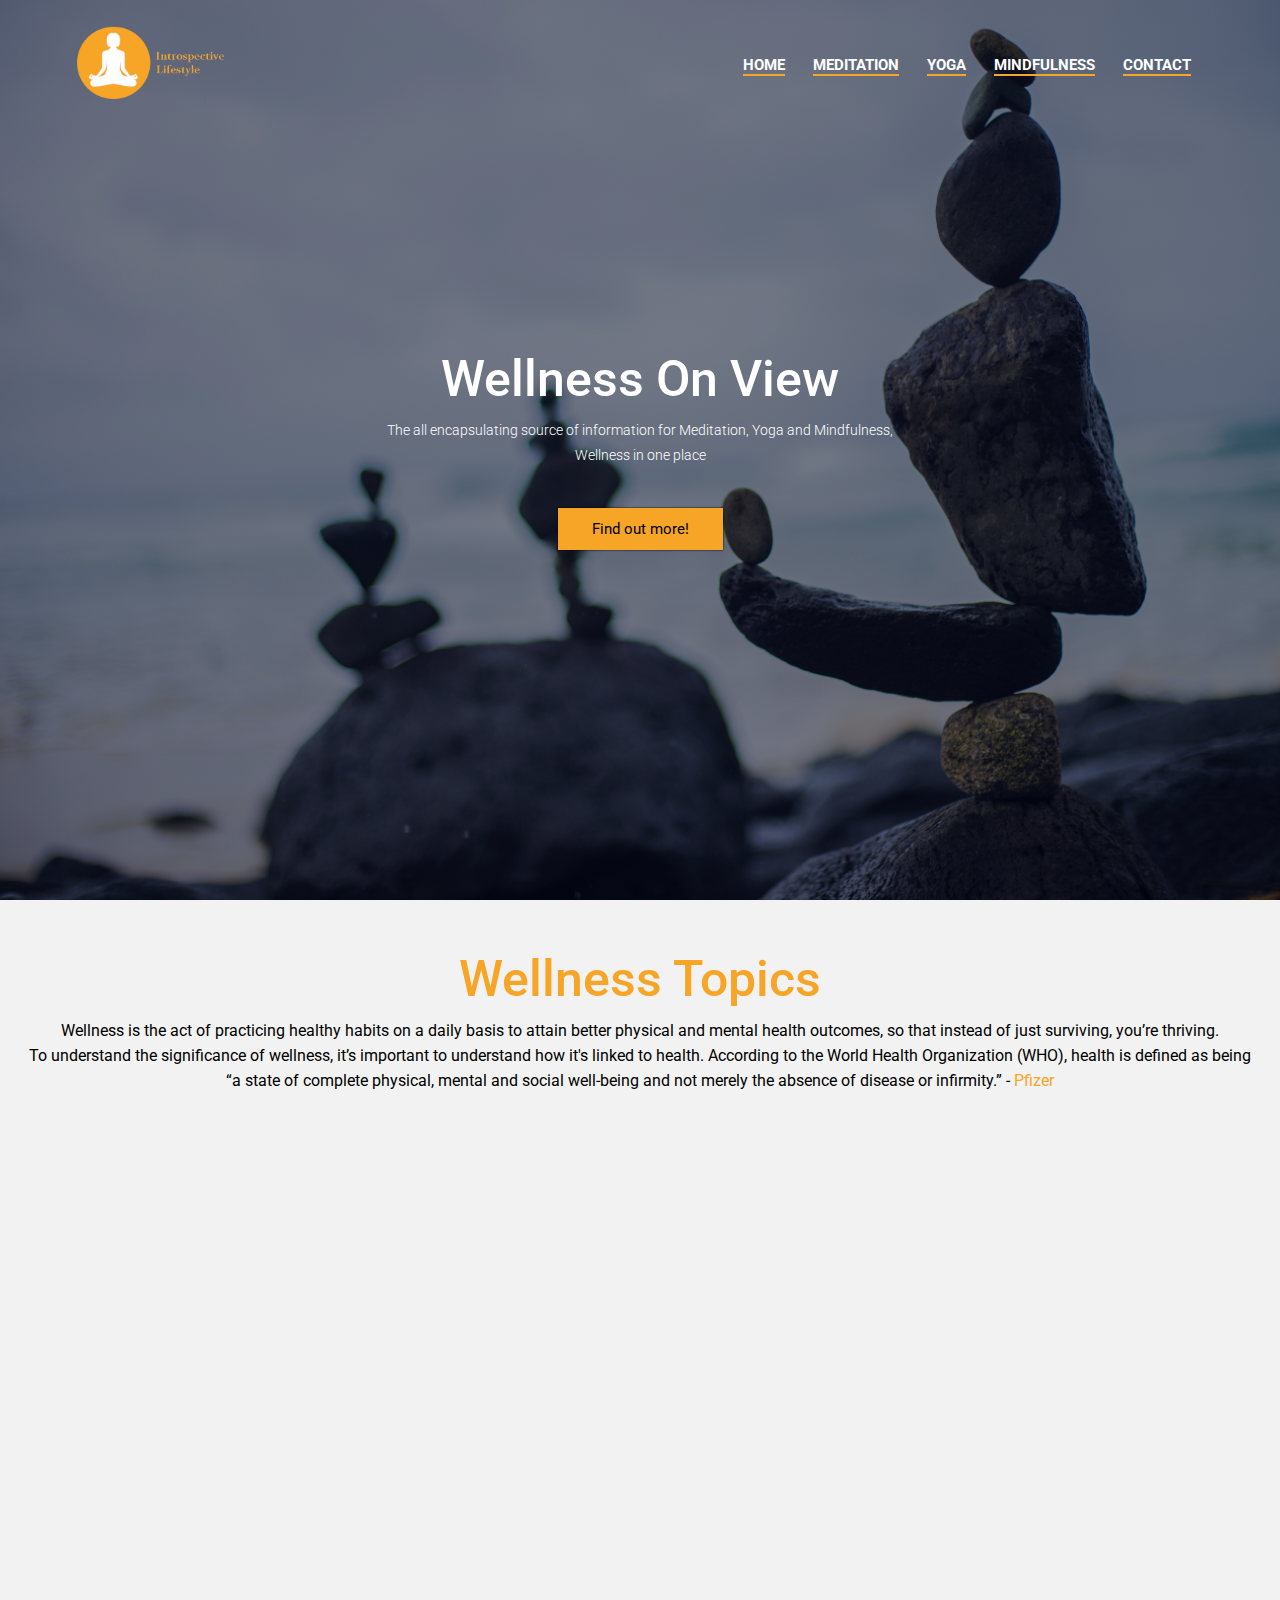
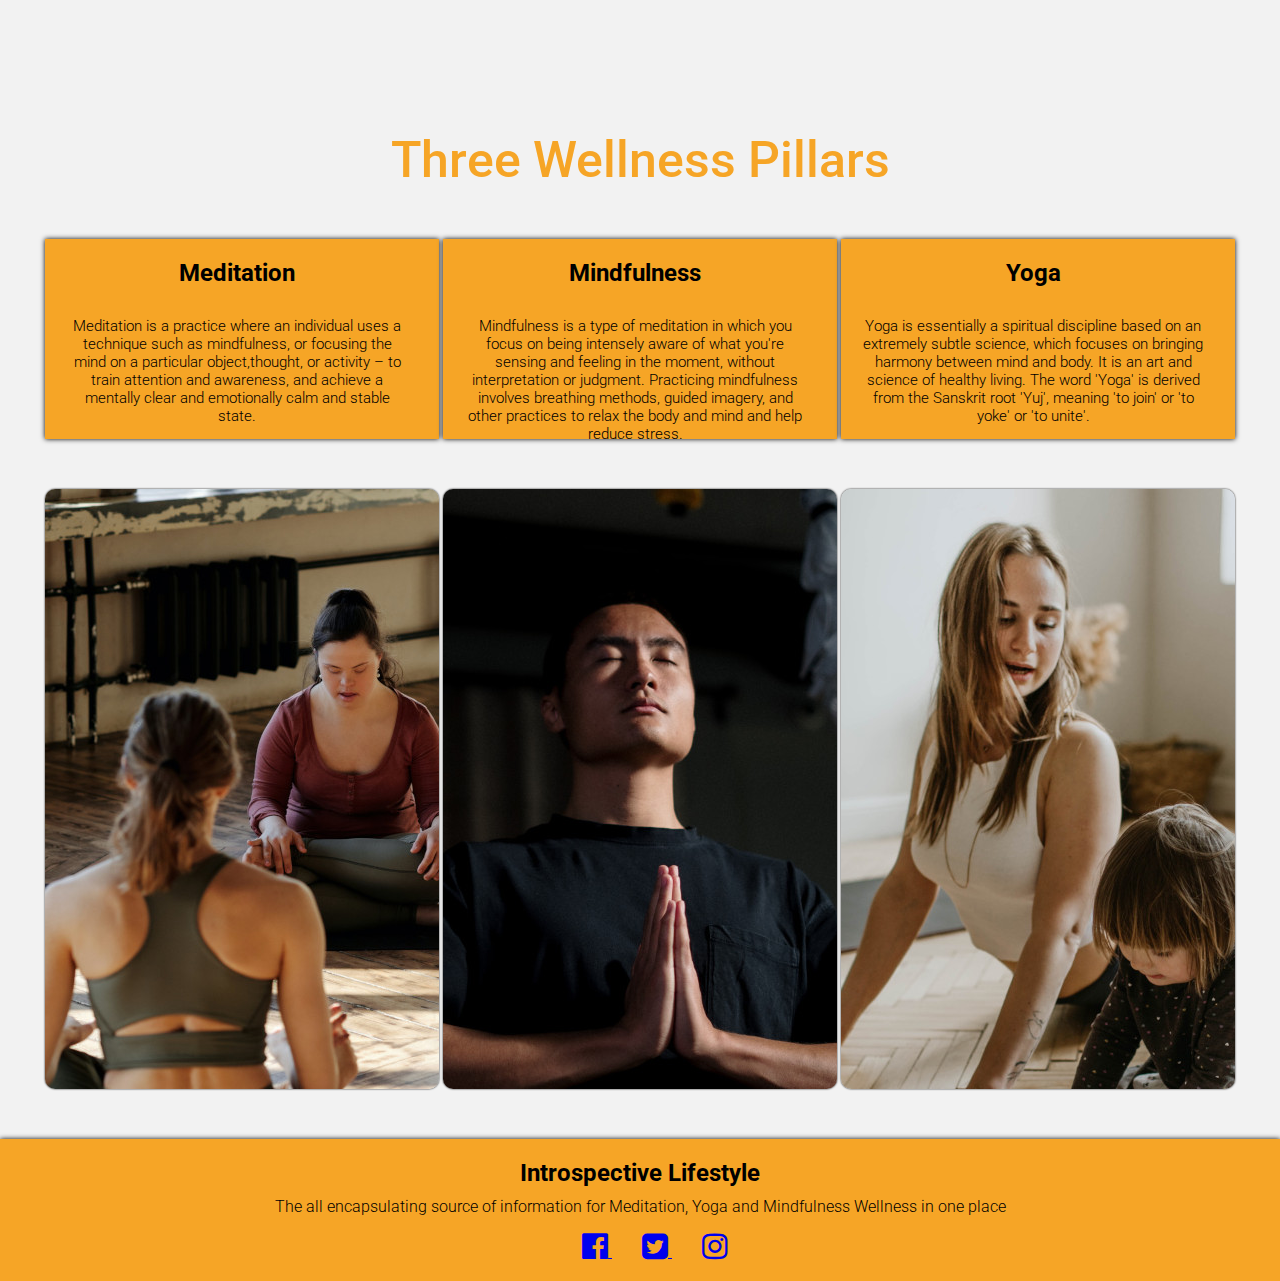
<file: index.html>
<!DOCTYPE html>
<html lang="en">
<head>
    <meta charset="UTF-8">
    <meta http-equiv="X-UA-Compatible" content="IE=edge">
    <meta name="viewport" content="width=device-width, initial-scale=1.0">
    <link rel="stylesheet" href="css/style.css">
    <link rel="preconnect" href="https://fonts.gstatic.com">
    <link href="https://fonts.googleapis.com/css2?family=Roboto:ital,wght@0,300;0,400;0,700;1,400;1,700&display=swap" rel="stylesheet">
    <link rel="stylesheet" href="https://cdnjs.cloudflare.com/ajax/libs/font-awesome/4.7.0/css/font-awesome.min.css">
    <title>Introspective Lifestyle</title>
</head>
<body>
    <section class="main">
        <nav>
            <a href="index.html"><img src="media/images/Logo.png" alt="logo"></a>
            <div class="link-bar">
                <ul>
                    <li><a href="index.html">HOME</a></li>
                    <li><a href="meditation.html">MEDITATION</a></li>
                    <li><a href="yoga.html">YOGA</a></li>
                    <li><a href="mindfulness.html">MINDFULNESS</a></li>
                    <li><a href="contact.html">CONTACT</a></li>
                </ul>
            </div>
        </nav>
    <div class="opening-text">
        <h1>Wellness On View</h1>
        <p>The all encapsulating source of information for Meditation, Yoga and Mindfulness, <br>
            Wellness in one place</p>
        <a href="#info" class="find-more">Find out more!</a>
    </div>
    </section>

    <section class="info" id="info">
        <h1>Wellness Topics</h1>
        <p>Wellness is the act of practicing healthy habits on a daily basis to attain better physical and mental health outcomes, so that instead of just surviving, you’re thriving.
            <br>To understand the significance of wellness, it’s important to understand how it's linked to health. According to the World Health Organization (WHO), health is defined as being <br> “a state of complete physical, mental and social well-being and not merely the absence of disease or infirmity.” - <a href="https://www.pfizer.com/health-wellness/wellness/what-is-wellness" target="_blank">Pfizer</a></p>
        <iframe class="wellness-video" width="950" height="534" src="https://www.youtube.com/embed/2NR4_5dt7JA" title="YouTube video player" allow="accelerometer; autoplay; clipboard-write; encrypted-media; gyroscope; picture-in-picture" allowfullscreen></iframe>
    </section>
    <section>
        <div class="home-box">
            <h1>Three Wellness Pillars</h1>
            <div class="wellness-box">
                <h2>Meditation</h2>
                <p>Meditation is a practice where an individual uses a technique such as mindfulness, or focusing the mind on a particular object,thought, or activity – to train attention and awareness, and achieve a mentally clear and emotionally calm and stable state.</p>
            </div>
            <div class="wellness-box">
                <h2>Mindfulness</h2>
                <p>Mindfulness is a type of meditation in which you focus on being intensely aware of what you're sensing and feeling in the moment, without interpretation or judgment. Practicing mindfulness involves breathing methods, guided imagery, and other practices to relax the body and mind and help reduce stress.</p>
            </div>
            <div class="wellness-box">
                <h2>Yoga</h2>
                <p>Yoga is essentially a spiritual discipline based on an extremely subtle science, which focuses on bringing harmony between mind and body. It is an art and science of healthy living. The word 'Yoga' is derived from the Sanskrit root 'Yuj', meaning 'to join' or 'to yoke' or 'to unite'.</p>
            </div>
        </div>
    </section>
    <section class="row">
        <div class="column">
            <img src="media/images/peoplemedfixed.jpg" alt="People meditating">
        </div>
        <div class="column">
            <img src="media/images/manyoga.jpg" alt="Man practicing mindfulness">
        </div>
        <div class="column">
            <img src="media/images/FamilyYoga.jpg" alt="Woman and Child practicing yoga">
        </div>
    </section>
    <section class="footer">
        <div class="footer-design">
        <h2>Introspective Lifestyle</h2>
        <p>The all encapsulating source of information for Meditation, Yoga and Mindfulness
            Wellness in one place</p>
        <a href="https://www.facebook.com" target="_blank">
            <i class="fa fa-facebook-official" aria-hidden="true"></i>
        </a>
        <a href="https://twitter.com" target="_blank">
            <i class="fa fa-twitter-square" aria-hidden="true"></i>
        </a>
        <a href="https://www.instagram.com" target="_blank">
        <i class="fa fa-instagram" aria-hidden="true"></i>
        </a>
        </div>
    </section>
</body>

</html>
</file>
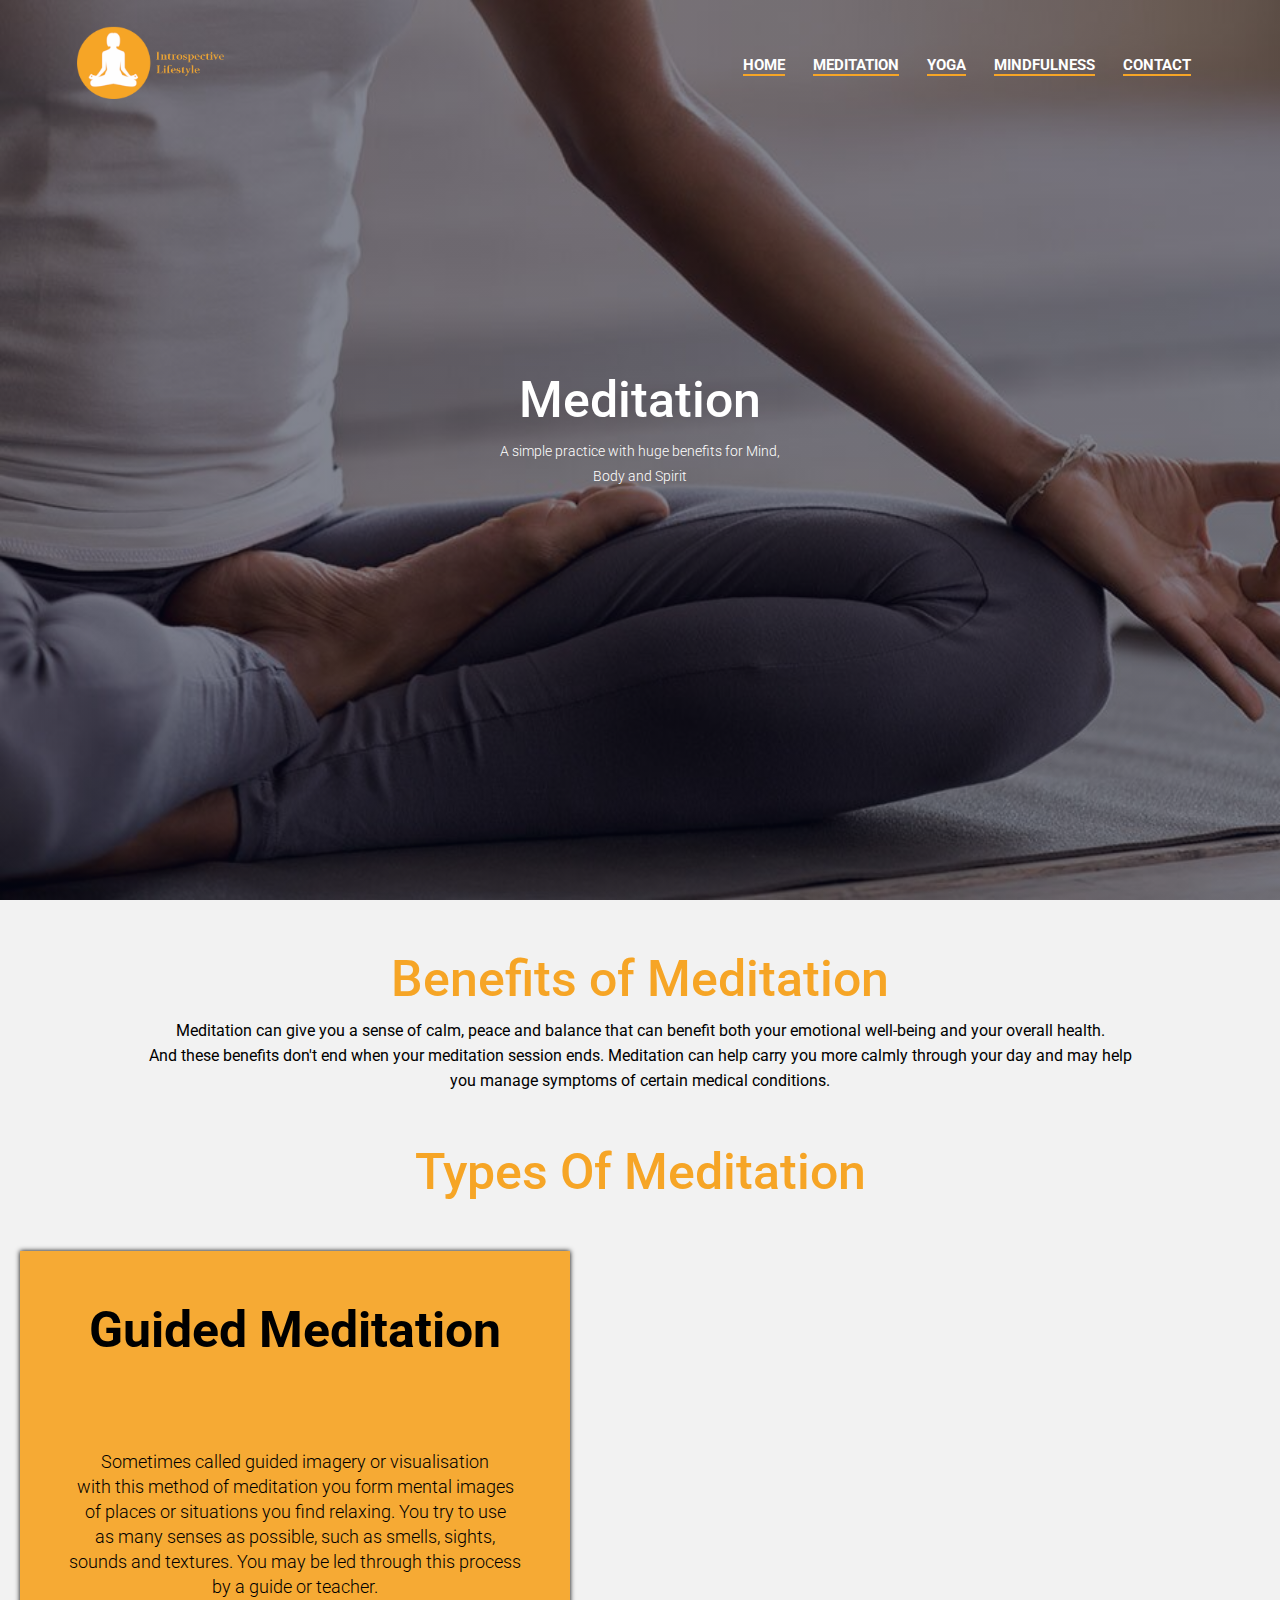
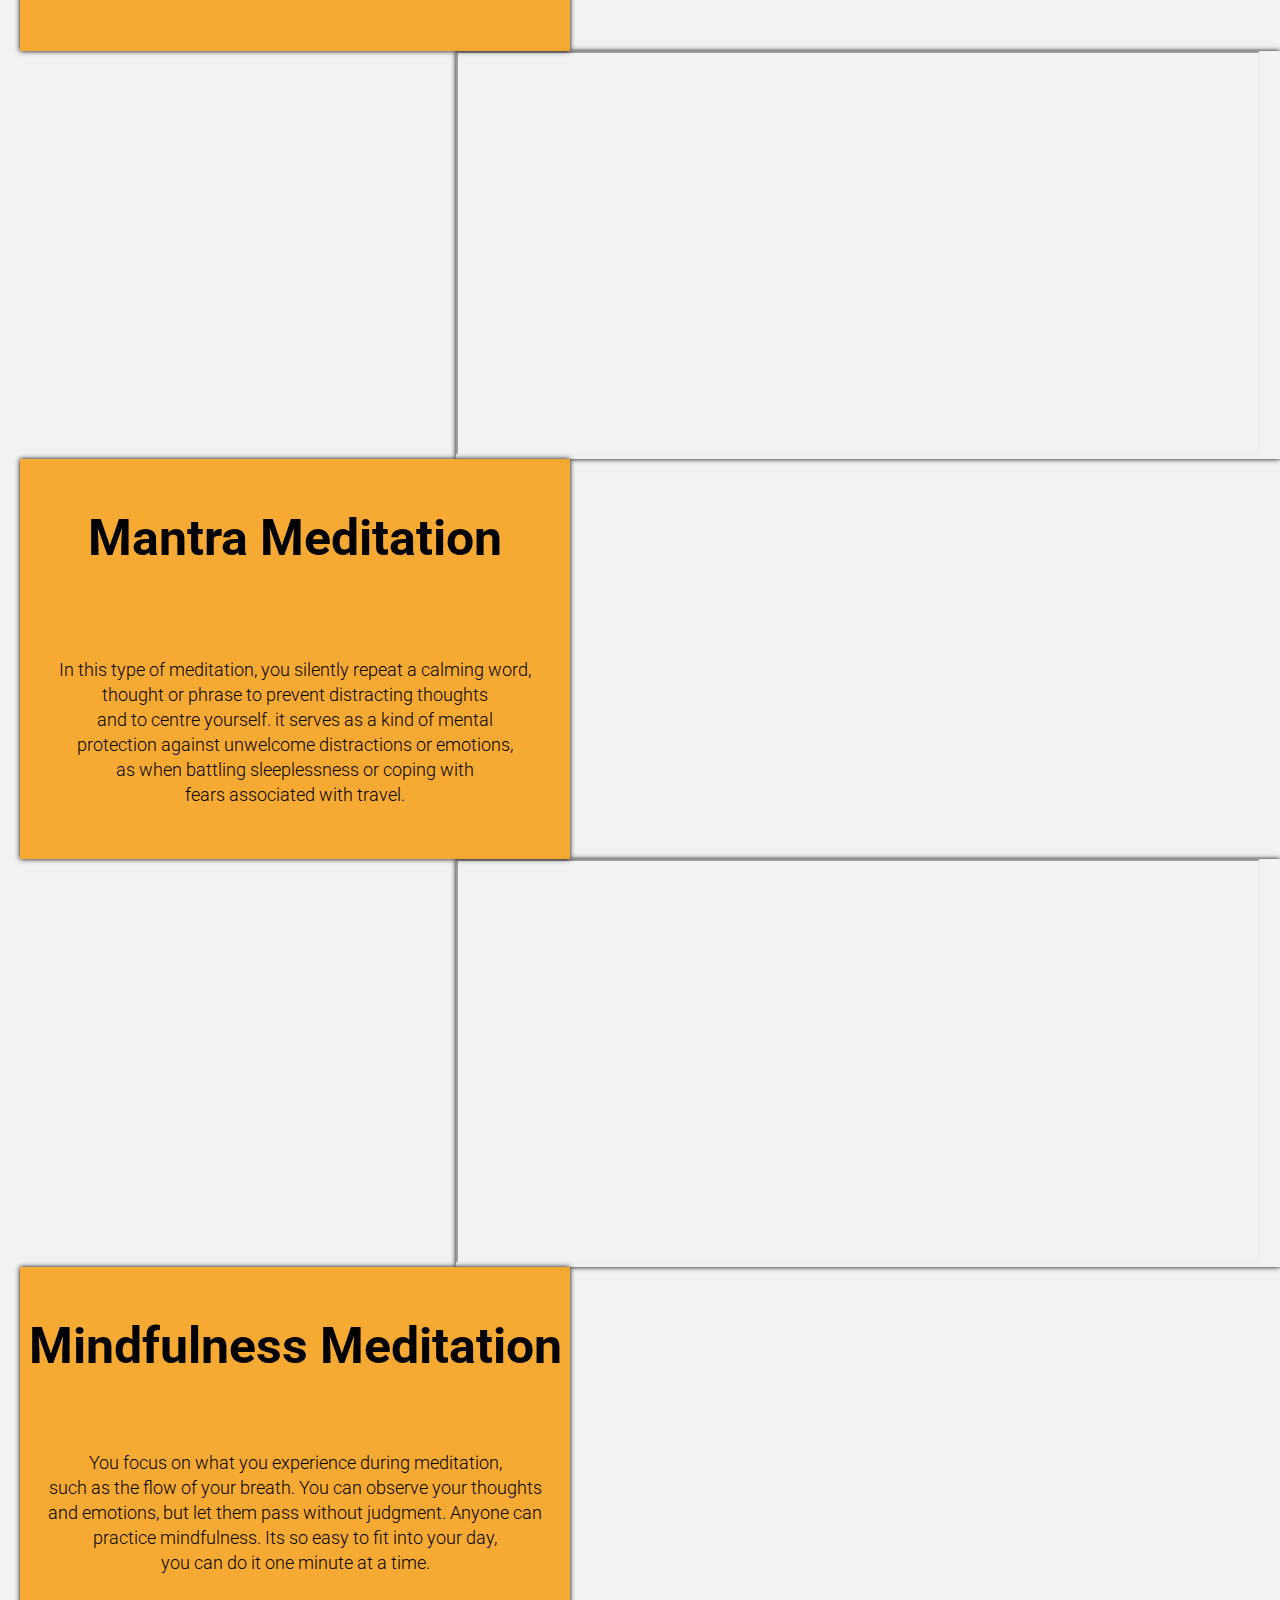
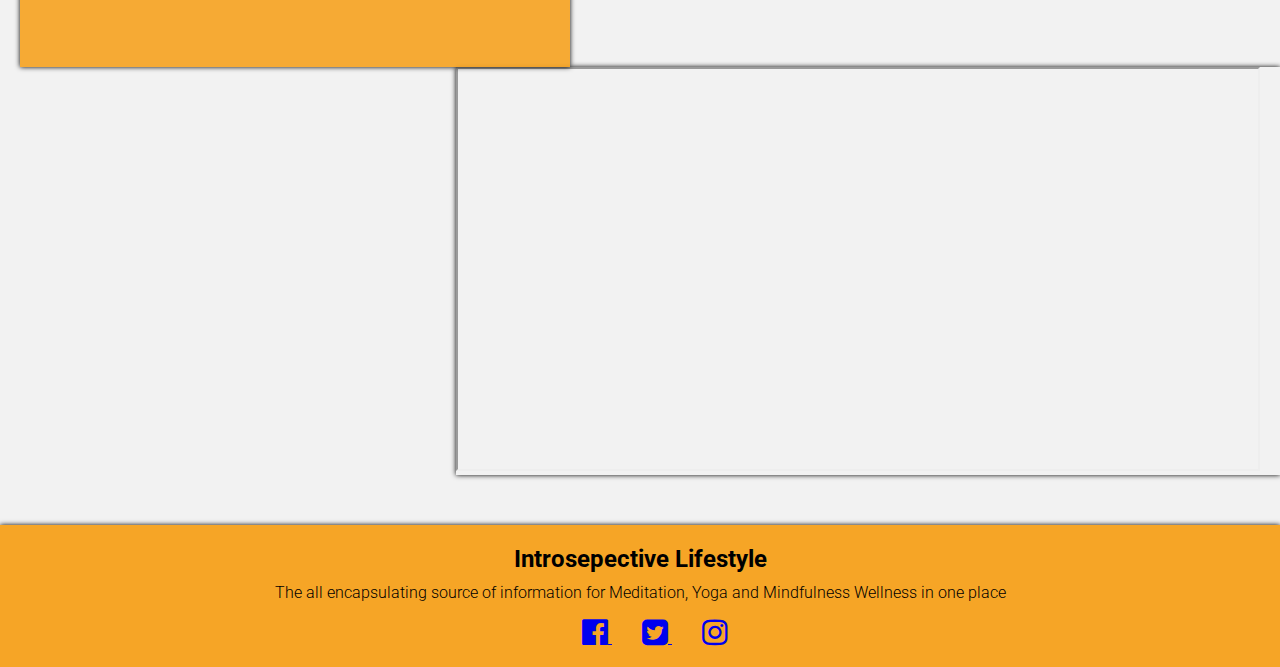
<file: meditation.html>
<!DOCTYPE html>
<html lang="en">

<head>
    <meta charset="UTF-8">
    <meta http-equiv="X-UA-Compatible" content="IE=edge">
    <meta name="viewport" content="width=device-width, initial-scale=1.0">
    <link rel="stylesheet" href="css/style.css">
    <link rel="preconnect" href="https://fonts.gstatic.com">
    <link href="https://fonts.googleapis.com/css2?family=Roboto:ital,wght@0,300;0,400;0,700;1,400;1,700&display=swap" rel="stylesheet">
    <link rel="stylesheet" href="https://cdnjs.cloudflare.com/ajax/libs/font-awesome/4.7.0/css/font-awesome.min.css">
    <title>Meditation</title>
</head>

<body>
    <section class="med-main">
        <nav>
            <a href="index.html"><img src="media/images/Logo.png" alt="logo"></a>
            <div class="link-bar">
                <ul>
                    <li><a href="index.html">HOME</a></li>
                    <li><a href="meditation.html">MEDITATION</a></li>
                    <li><a href="yoga.html">YOGA</a></li>
                    <li><a href="mindfulness.html">MINDFULNESS</a></li>
                    <li><a href="contact.html">CONTACT</a></li>
                </ul>
            </div>
        </nav>
        <div class="opening-text">
            <h1>Meditation</h1>
            <p>A simple practice with huge benefits for Mind, <br> Body and Spirit</p>
        </div>
    </section>
    <section class="info">
        <h1>Benefits of Meditation</h1>
        <p>Meditation can give you a sense of calm, peace and balance that can benefit both your emotional well-being
            and your overall health.
            <br> And these benefits don't end when your meditation session ends. Meditation can help carry you more
            calmly through your day and may help <br> you manage symptoms of certain medical conditions.</p>
    </section>
    <section class="how-to-med">
        <h1>Types Of Meditation</h1>
        <div class="new-box-style1">
            <div class="box1">
                <div class="interior1">
                    <h2>Guided Meditation</h2>
                    <p>Sometimes called guided imagery or visualisation <br> with this method of meditation you form
                        mental images <br> of places or situations you find relaxing.
                        You try to use <br> as many senses as possible, such as smells, sights,<br> sounds and textures.
                        You may be led through this process<br> by a guide or teacher.</p>
                </div>
            </div>
            <div class="vid-pos1">
                <iframe width="800" height="400" src="https://www.youtube.com/embed/Jyy0ra2WcQQ" title="YouTube video player" allow="accelerometer; autoplay; clipboard-write; encrypted-media; gyroscope; picture-in-picture" allowfullscreen></iframe>
            </div>
        </div>
    </section>
    <section class="how-to-med">
        <div class="new-box-style1">
            <div class="box1">
                <div class="interior1">
                    <h2>Mantra Meditation</h2>
                    <p>In this type of meditation, you silently repeat a calming word, <br> thought or phrase to prevent
                        distracting thoughts <br> and to centre yourself. it serves as a kind of mental <br> protection
                        against unwelcome distractions or emotions,<br> as when battling sleeplessness or coping with
                        <br> fears associated with travel.</p>
                </div>
            </div>
            <div class="vid-pos1">
                <iframe width="800" height="400" src="https://www.youtube.com/embed/vbVh43mTHF4" title="YouTube video player" allow="accelerometer; autoplay; clipboard-write; encrypted-media; gyroscope; picture-in-picture" allowfullscreen></iframe>
            </div>
        </div>
        <div class="new-box-style1">
            <div class="box1">
                <div class="interior1">
                    <h2>Mindfulness Meditation</h2>
                    <p>You focus on what you experience during meditation, <br> such as the flow of your breath. You can
                        observe your thoughts <br> and emotions, but let them pass without judgment. Anyone can practice
                        mindfulness. Its so easy to fit into your day, <br> you can do it one minute at a time.</p>
                </div>
            </div>
            <div class="vid-pos1">
                <iframe width="800" height="400" src="https://www.youtube.com/embed/ZToicYcHIOU" title="YouTube video player" allow="accelerometer; autoplay; clipboard-write; encrypted-media; gyroscope; picture-in-picture" allowfullscreen></iframe>
            </div>
        </div>
    </section>
    <section class="meditation-footer">
        <div class="inner-text">
            <h2>
                Introsepective Lifestyle
            </h2>
            <p>
                The all encapsulating source of information for Meditation, Yoga and Mindfulness Wellness in one place
            </p>
            <a href="https://www.facebook.com" target="_blank">
                <i class="fa fa-facebook-official" aria-hidden="true"></i>
            </a>
            <a href="https://twitter.com" target="_blank">
                <i class="fa fa-twitter-square" aria-hidden="true"></i>
            </a>
            <a href="https://www.instagram.com" target="_blank">
            <i class="fa fa-instagram" aria-hidden="true"></i>
            </a>
        </div>
    </section>



</body>

</html>
</file>
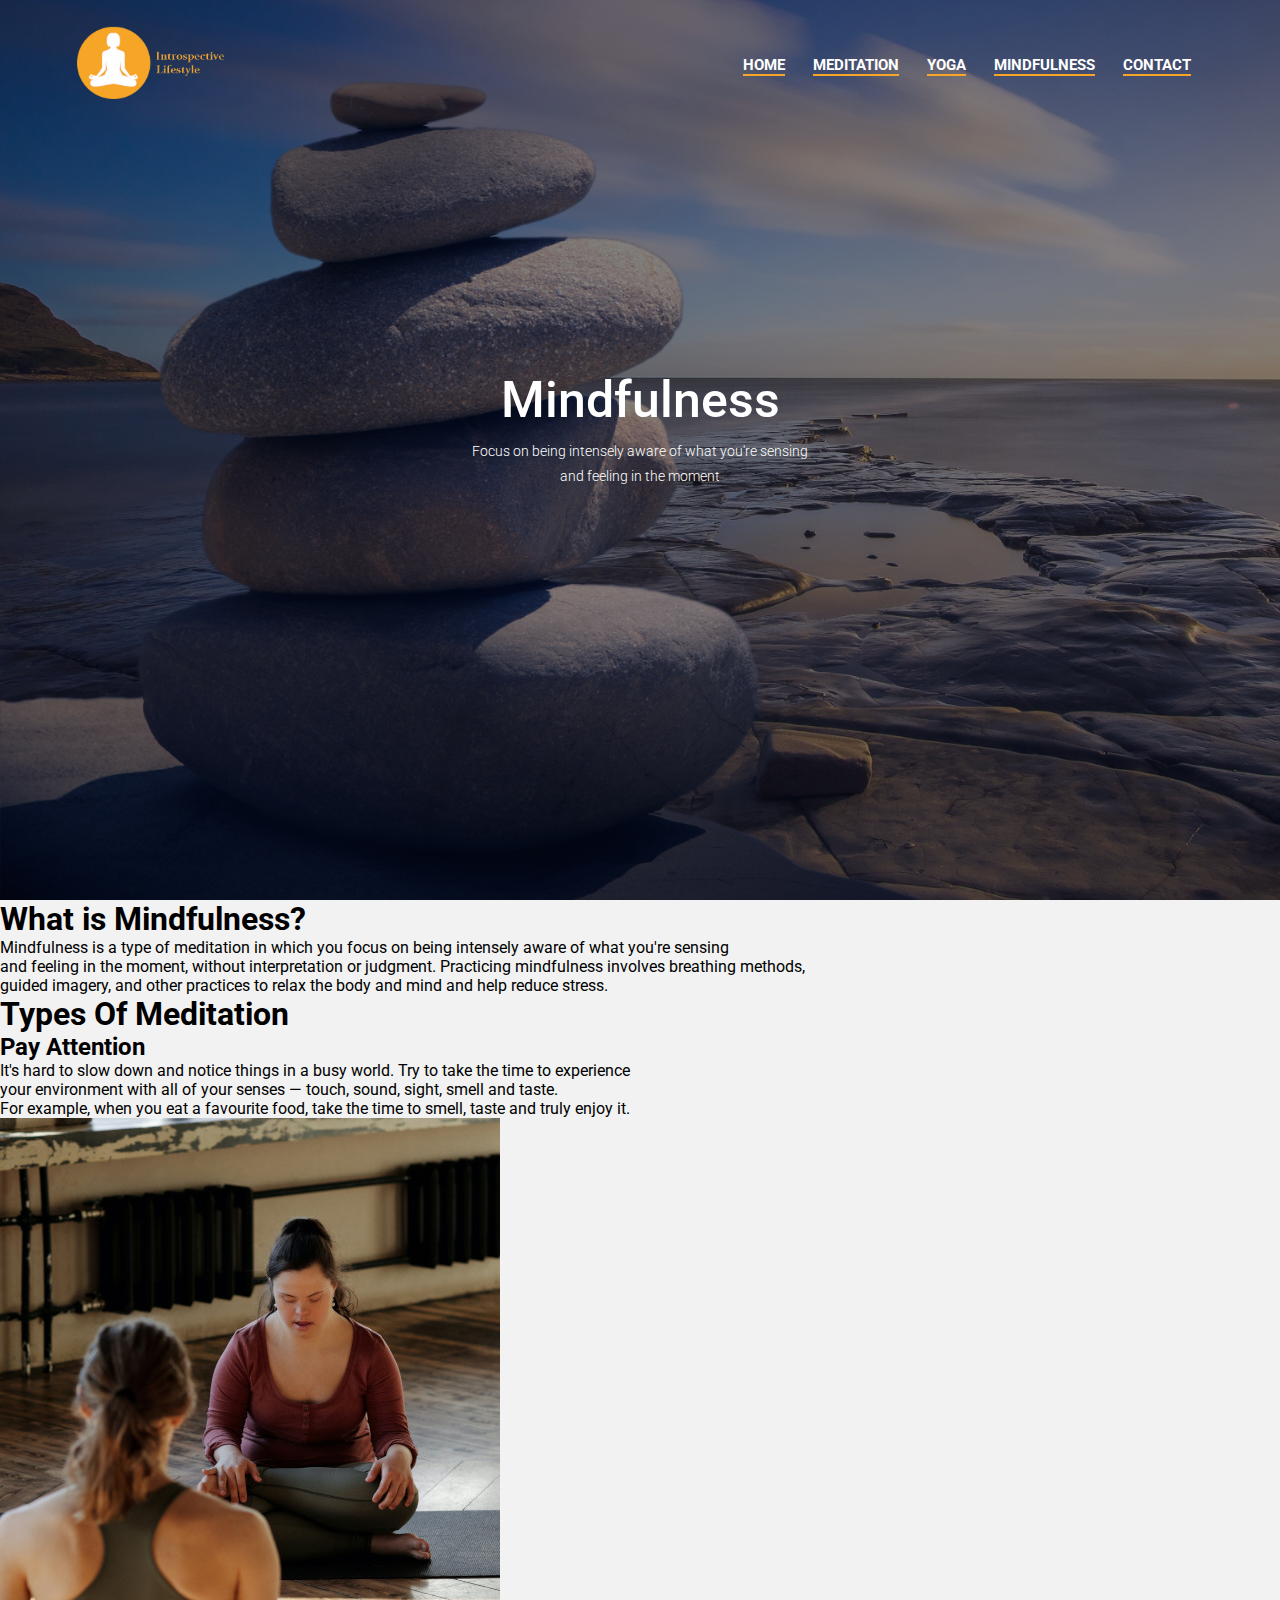
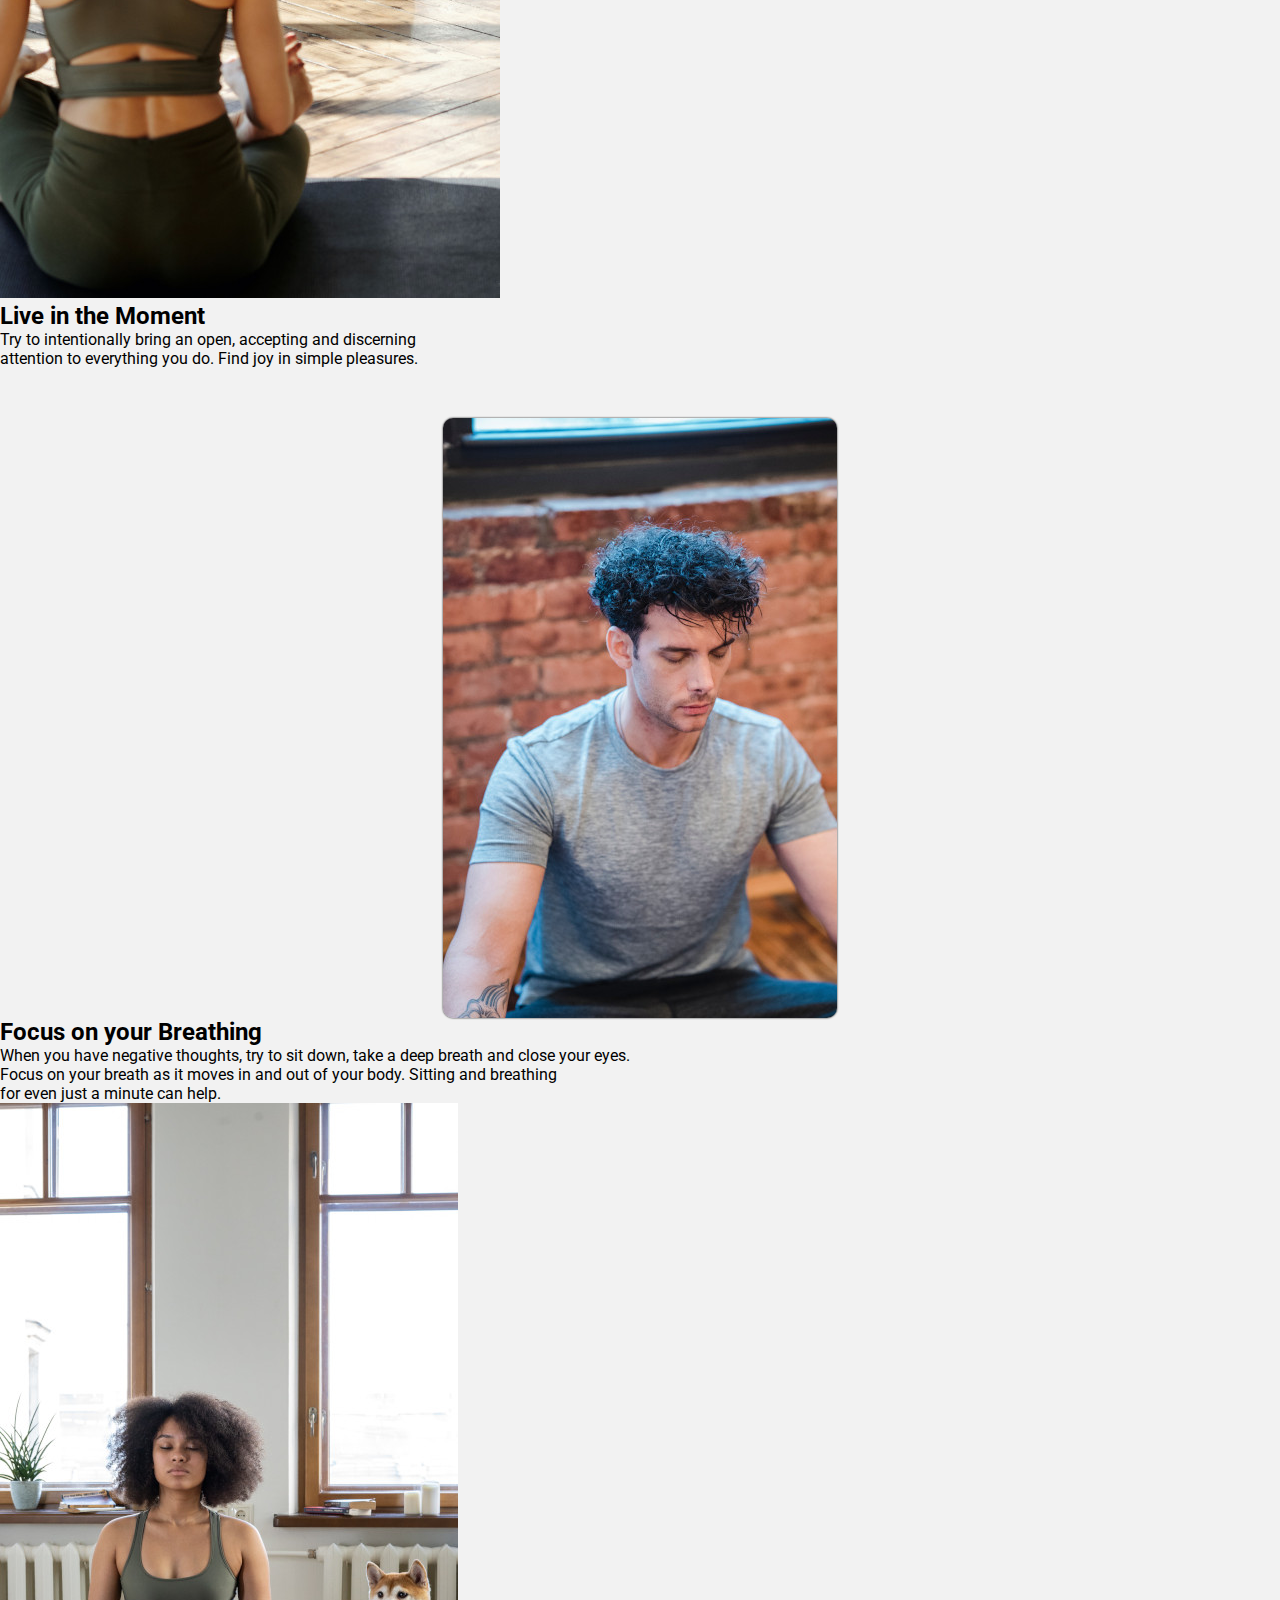
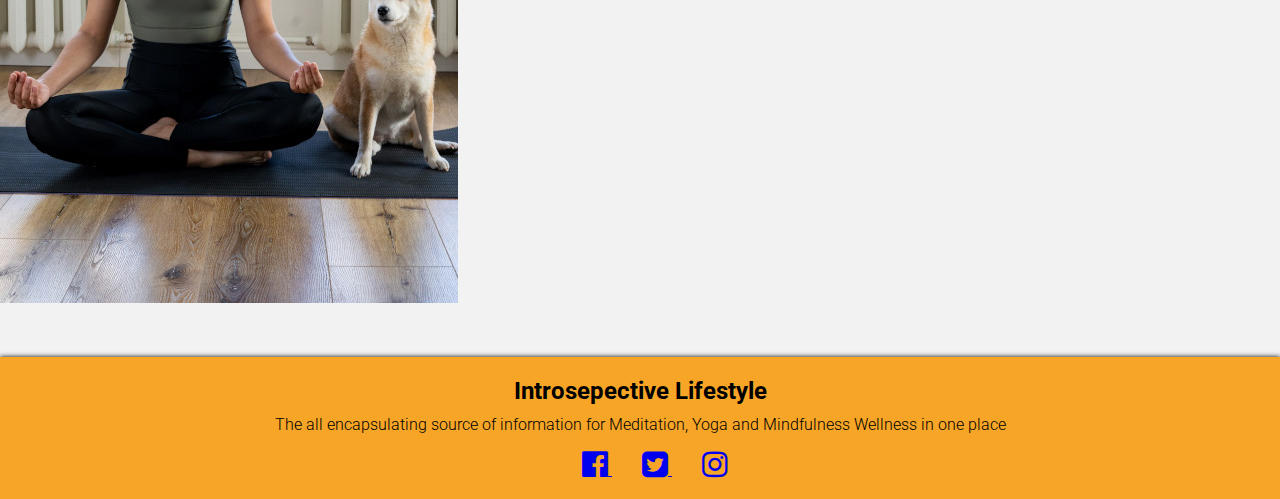
<file: mindfulness.html>
<!DOCTYPE html>
<html lang="en">
<head>
    <meta charset="UTF-8">
    <meta http-equiv="X-UA-Compatible" content="IE=edge">
    <meta name="viewport" content="width=device-width, initial-scale=1.0">
    <link rel="stylesheet" href="css/style.css">
    <link rel="preconnect" href="https://fonts.gstatic.com">
    <link href="https://fonts.googleapis.com/css2?family=Roboto:ital,wght@0,300;0,400;0,700;1,400;1,700&display=swap" rel="stylesheet">
    <link rel="stylesheet" href="https://cdnjs.cloudflare.com/ajax/libs/font-awesome/4.7.0/css/font-awesome.min.css">
    <title>Mindfulness</title>
</head>
<body>
    <section class="mind-main">
        <nav>
            <a href="index.html"><img src="media/images/Logo.png" alt="logo"></a>
            <div class="link-bar">
                <ul>
                    <li><a href="index.html">HOME</a></li>
                    <li><a href="meditation.html">MEDITATION</a></li>
                    <li><a href="yoga.html">YOGA</a></li>
                    <li><a href="mindfulness.html">MINDFULNESS</a></li>
                    <li><a href="contact.html">CONTACT</a></li>
                </ul>
            </div>
        </nav>
        <div class="opening-text">
            <h1>Mindfulness</h1>
            <p>Focus on being intensely aware of what you're sensing <br>and feeling in the moment</p>
        </div>
    </section>
    <section class="mind-info">
        <h1>What is Mindfulness?</h1>
        <div class="mind-box">
                <p>Mindfulness is a type of meditation in which you focus on being intensely aware of what you're sensing <br> and feeling in the moment, without interpretation or judgment. Practicing mindfulness involves breathing methods, <br> guided imagery, and other practices to relax the body and mind and help reduce stress.</p>
            </div>
    </section>
    <section class="mind-how-to">
            <h1>Types Of Meditation</h1>
            <div class="mind-box1">
                <h2>Pay Attention</h2>
                <p>It's hard to slow down and notice things in a busy world. Try to take the time to experience <br> your environment with all of your senses — touch, sound, sight, smell and taste.<br> For example, when you eat a favourite food, take the time to smell, taste and truly enjoy it.</p>
            </div>
            <section class="row1">
                <div class="column1">
                    <img src="media/images/peoplemedfixed.jpg" alt="People meditating">
                </div>
            </section>
    </section>
    <section class="mind-how-to">
        <div class="mind-box2">
            <h2>Live in the Moment</h2>
            <p>Try to intentionally bring an open, accepting and discerning <br> attention  to everything you do. Find joy in simple pleasures.</p>
        </div>
        <section class="row2">
            <div class="column2">
                <img src="media/images/ManSitMed.jpg" alt="Man meditating">
            </div>
        </section>
        <section class="mind-how-to">
            <div class="mind-box1">
                <h2>Focus on your Breathing</h2>
                <p>When you have negative thoughts, try to sit down, take a deep breath and close your eyes. <br> Focus on your breath as it moves in and out of your body. Sitting and breathing <br> for even just a minute can help.</p>
            </div>
            <section class="row1">
                <div class="column1">
                    <img id="wd" src="media/images/womandogmed.jpg" alt="Woman and Dog meditating">
                </div>
            </section>
    </section>
</section>
<section class="meditation-footer">
    <div class="inner-text">
        <h2>
            Introsepective Lifestyle
        </h2>
        <p>
            The all encapsulating source of information for Meditation, Yoga and Mindfulness Wellness in one place
        </p>
        <a href="https://www.facebook.com" target="_blank">
            <i class="fa fa-facebook-official" aria-hidden="true"></i>
        </a>
        <a href="https://twitter.com" target="_blank">
            <i class="fa fa-twitter-square" aria-hidden="true"></i>
        </a>
        <a href="https://www.instagram.com" target="_blank">
        <i class="fa fa-instagram" aria-hidden="true"></i>
        </a>
    </div>
</section>
    
</body>
</html>
</file>
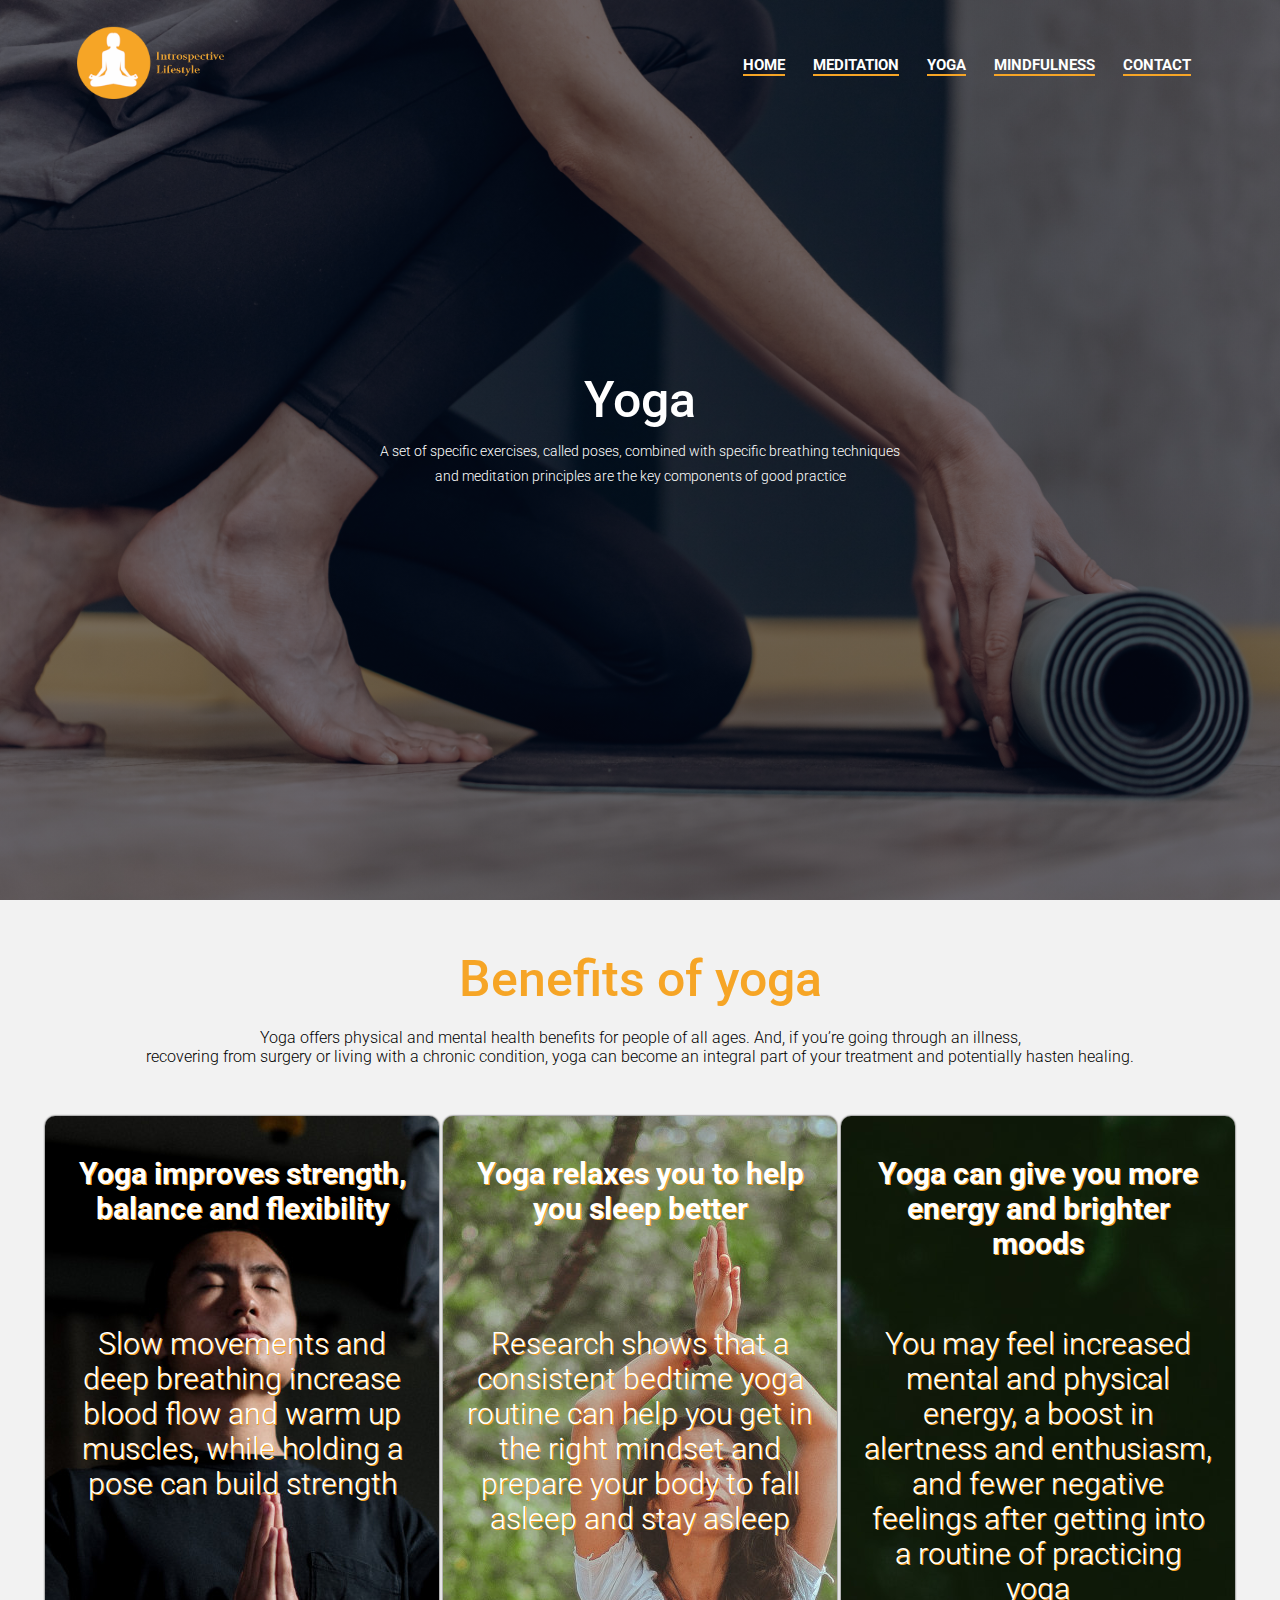
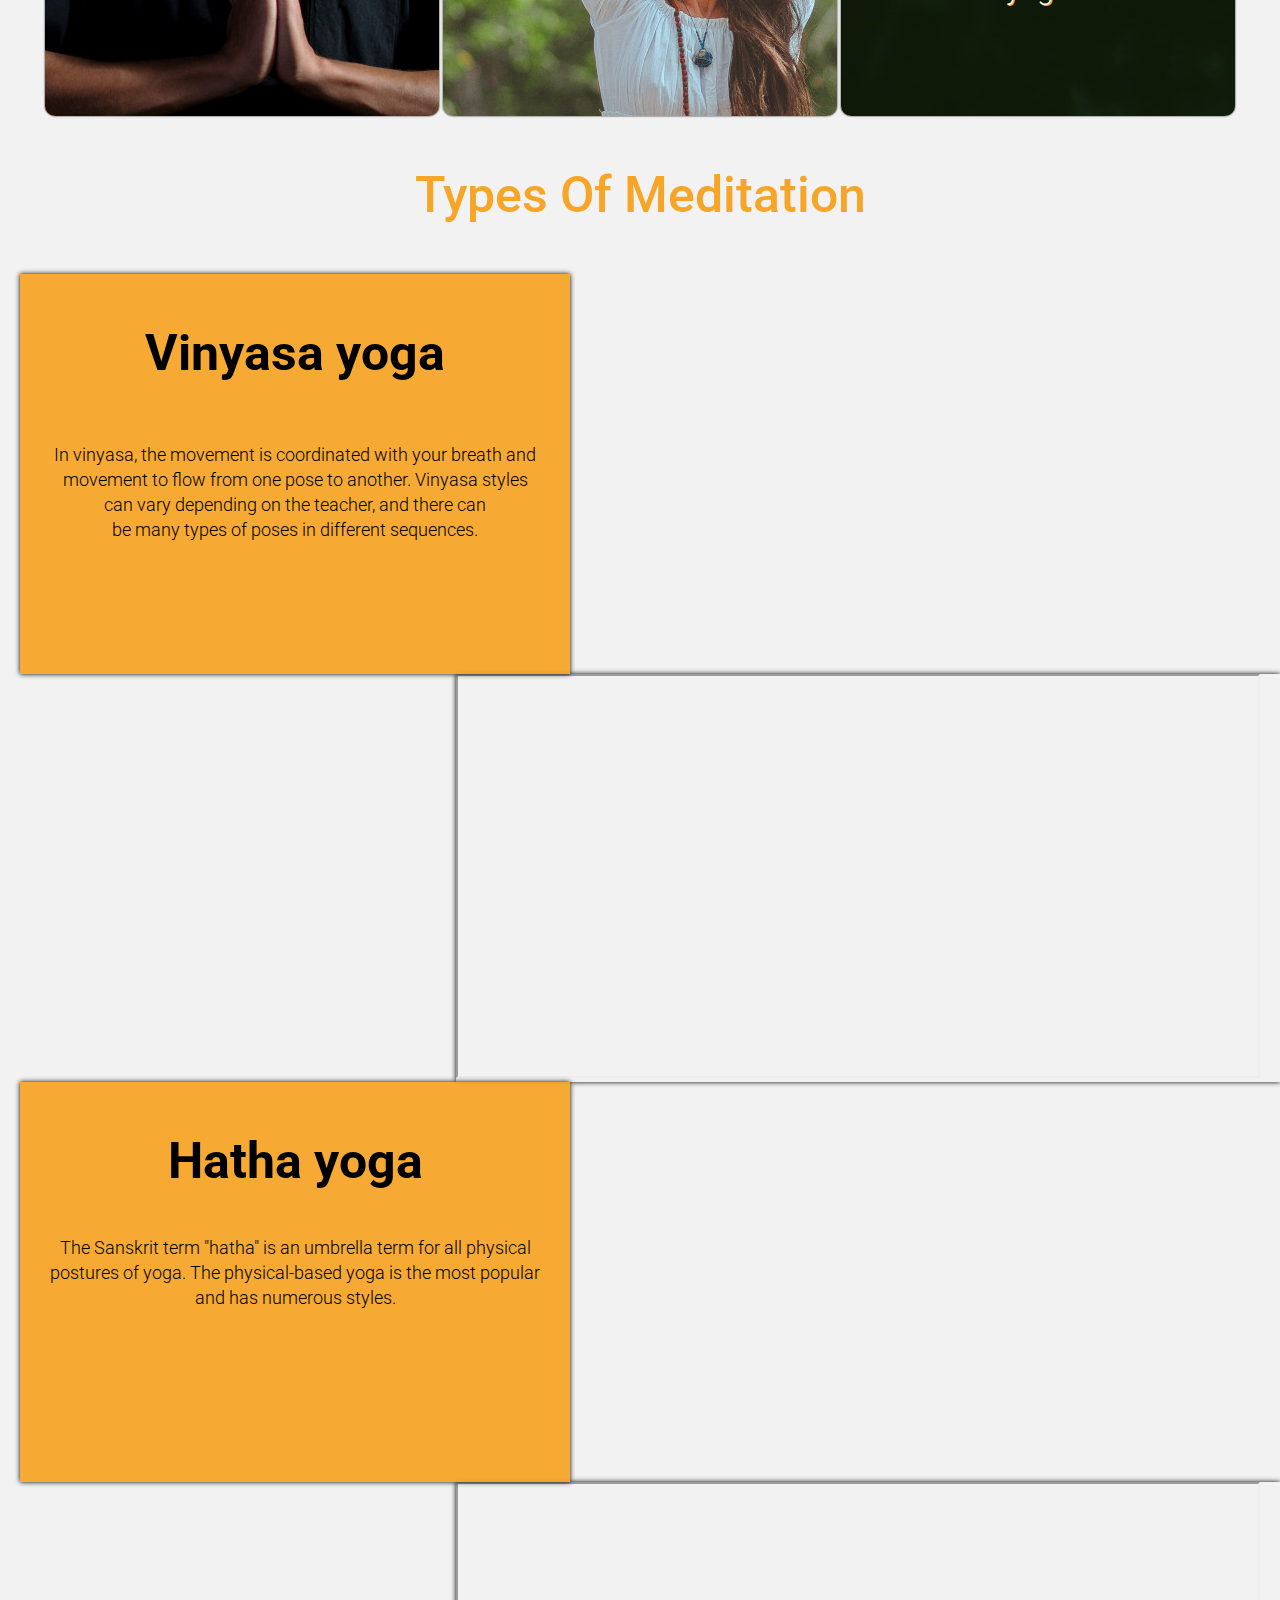
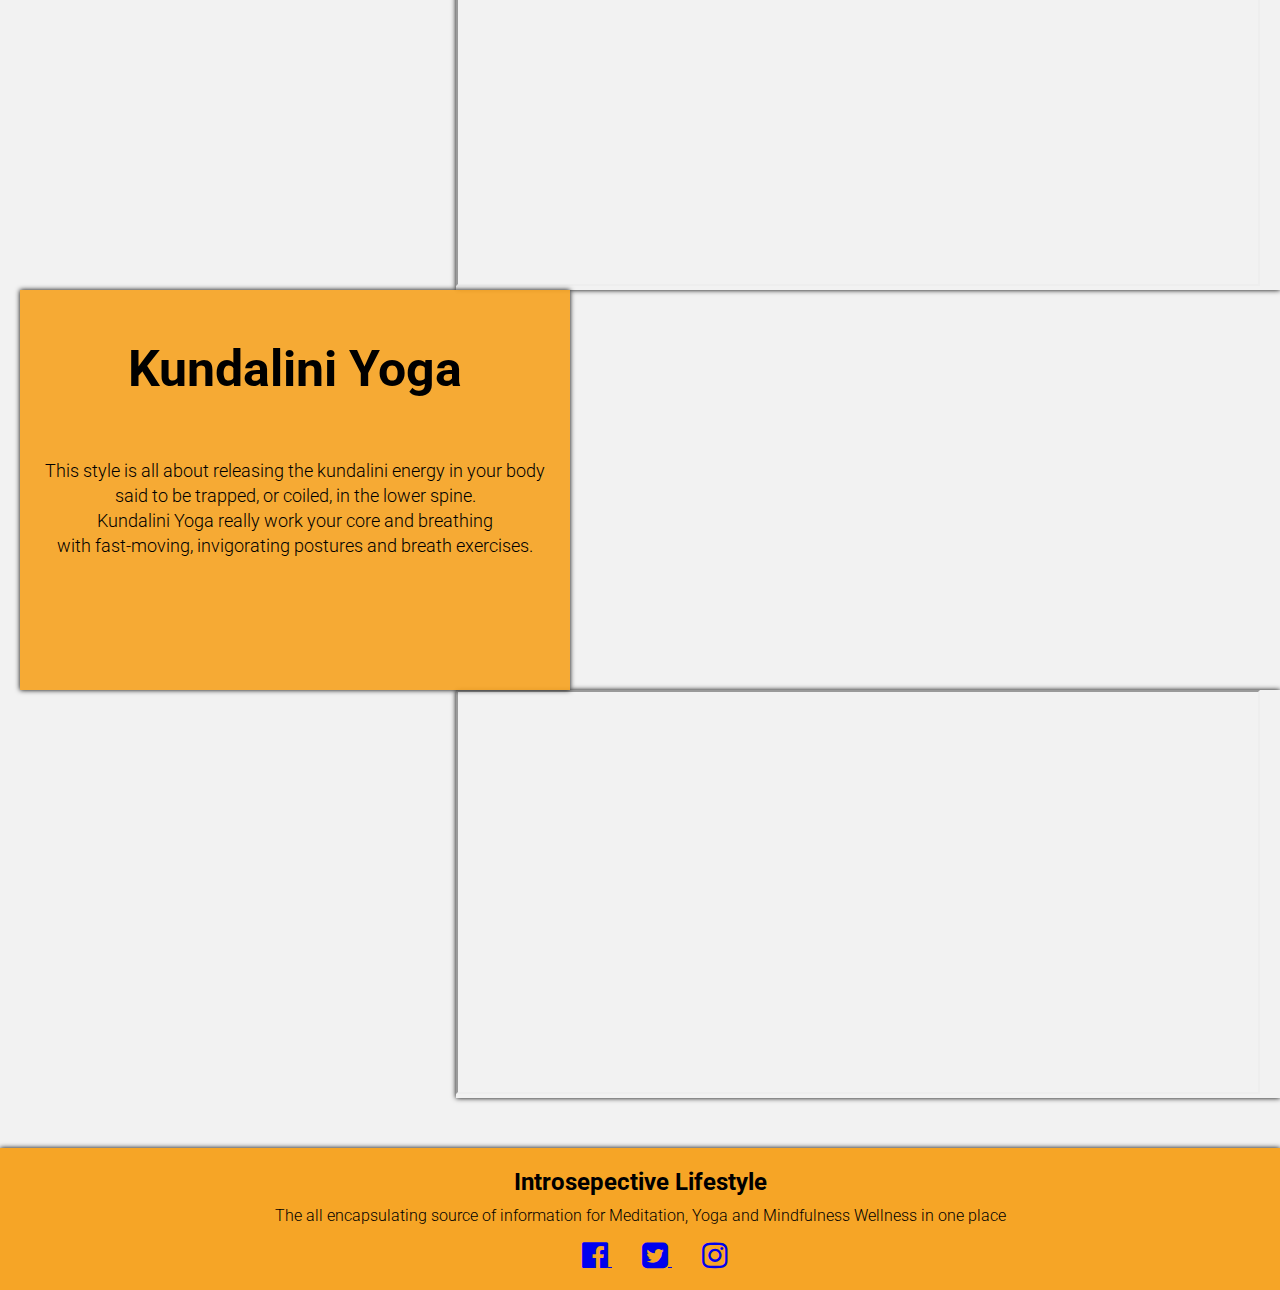
<file: yoga.html>
<!DOCTYPE html>
<html lang="en">
<head>
    <meta charset="UTF-8">
    <meta http-equiv="X-UA-Compatible" content="IE=edge">
    <meta name="viewport" content="width=device-width, initial-scale=1.0">
    <link rel="stylesheet" href="css/style.css">
    <link rel="preconnect" href="https://fonts.gstatic.com">
    <link href="https://fonts.googleapis.com/css2?family=Roboto:ital,wght@0,300;0,400;0,700;1,400;1,700&display=swap" rel="stylesheet">
    <link rel="stylesheet" href="https://cdnjs.cloudflare.com/ajax/libs/font-awesome/4.7.0/css/font-awesome.min.css">
    <title>Yoga</title>
</head>
<body>
    <section class="yoga-main">
        <nav>
            <a href="index.html"><img src="media/images/Logo.png" alt="logo"></a>
            <div class="link-bar">
                <ul>
                    <li><a href="index.html">HOME</a></li>
                    <li><a href="meditation.html">MEDITATION</a></li>
                    <li><a href="yoga.html">YOGA</a></li>
                    <li><a href="mindfulness.html">MINDFULNESS</a></li>
                    <li><a href="contact.html">CONTACT</a></li>
                </ul>
            </div>
        </nav>
    <div class="opening-text">
        <h1>Yoga</h1>
        <p>A set of specific exercises, called poses, combined with specific breathing techniques <br> and meditation principles are the key components of good practice</p>
    </div>
    </section>
    <section class="yoga-info">
        <h1>Benefits of yoga</h1>
        <p>Yoga offers physical and mental health benefits for people of all ages. And, if you’re going through an illness,<br> recovering from surgery or living with a chronic condition, yoga can become an integral part of your treatment and potentially hasten healing. </p>
    </section>
    <section class="row2">
        <div class="column2">
            <img src="media/images/manyoga.jpg" alt="Man practicing yoga">
            <div class="box-text1">
                <h3>Yoga improves strength, balance and flexibility</h3>
                <p>Slow movements and deep breathing increase blood flow and warm up muscles, while holding a pose can build strength</p>
            </div>
        </div> 
        <div class="column2">
            <img src="media/images/WomanPosing.jpg" alt="Woman posing with hands together in the air">
            <div class="box-text2">
                <h3>Yoga relaxes you to help you sleep better</h3>
                <p>Research shows that a consistent bedtime yoga routine can help you get in the right mindset and prepare your body to fall asleep and stay asleep</p>
            </div>
        </div>
        <div class="column2">
            <img src="media/images/Yoga.jpg" alt="Woman practicing yoga">
            <div class="box-text3">
                <h3>Yoga can give you more energy and brighter moods</h3>
                <p>You may feel increased mental and physical energy, a boost in alertness and enthusiasm, and fewer negative feelings after getting into a routine of practicing yoga</p>
            </div>
        </div>
    </section>
    <section class="how-to-med">
        <h1>Types Of Meditation</h1>
        <div class="new-box-style1">
            <div class="box1">
                <div class="interior1">
                    <h2>Vinyasa yoga</h2>
                    <p>In vinyasa, the movement is coordinated with your breath and movement to flow from one pose to another. Vinyasa styles <br> can vary depending on the teacher, and there can<br> be many types of poses in different sequences.<p>
                </div>
            </div>
            <div class="vid-pos1">
                <iframe width="800" height="400" src="https://www.youtube.com/embed/KEYSO-Tc2Go" title="YouTube video player" allow="accelerometer; autoplay; clipboard-write; encrypted-media; gyroscope; picture-in-picture" allowfullscreen></iframe>
            </div>
        </div>
    </section>
    <section class="how-to-med">
        <div class="new-box-style1">
            <div class="box1">
                <div class="interior1">
                    <h2>Hatha yoga</h2>
                    <p>The Sanskrit term "hatha" is an umbrella term for all physical<br> postures of yoga. The physical-based yoga is the most popular<br> and has numerous styles.</p>
                </div>
            </div>
            <div class="vid-pos1">
                <iframe width="800" height="400" src="https://www.youtube.com/embed/GWg-siH2VEA" title="YouTube video player" allow="accelerometer; autoplay; clipboard-write; encrypted-media; gyroscope; picture-in-picture" allowfullscreen></iframe>
            </div>
        </div>
        <div class="new-box-style1">
            <div class="box1">
                <div class="interior1">
                    <h2>Kundalini Yoga</h2>
                    <p>This style is all about releasing the kundalini energy in your body <br> said to be trapped, or coiled, in the lower spine. <br>Kundalini Yoga really work your core and breathing <br>with fast-moving, invigorating postures and breath exercises.</p>
                </div>
            </div>
            <div class="vid-pos1">
                <iframe width="800" height="400" src="https://www.youtube.com/embed/-DO_GgchYPA" title="YouTube video player" allow="accelerometer; autoplay; clipboard-write; encrypted-media; gyroscope; picture-in-picture" allowfullscreen></iframe>
            </div>
        </div>
    </section>
    <section class="meditation-footer">
        <div class="inner-text">
            <h2>
                Introsepective Lifestyle
            </h2>
            <p>
                The all encapsulating source of information for Meditation, Yoga and Mindfulness Wellness in one place
            </p>
            <a href="https://www.facebook.com" target="_blank">
                <i class="fa fa-facebook-official" aria-hidden="true"></i>
            </a>
            <a href="https://twitter.com" target="_blank">
                <i class="fa fa-twitter-square" aria-hidden="true"></i>
            </a>
            <a href="https://www.instagram.com" target="_blank">
            <i class="fa fa-instagram" aria-hidden="true"></i>
            </a>
        </div>
    </section>
</body>
</html>
</file>
<file: css/style.css>
/* resetting the border and margin */
* {
    margin: 0;
    padding: 0;
    font-family: 'Roboto', sans-serif;
}
/*------------------------HOME PAGE------------------------*/  
body {
    background-color: #f2f2f2;
}
/* .main contains background image with gradient for text to overlay */
.main {
    min-height: 100vh;
    width: 100%;
    background-image: linear-gradient(rgba(4, 9, 30, 0.5), rgba(4, 9, 30, 0.5)), url(../media/images/Home.jpg);
    background-size: cover;
    position: relative;
}

/* top portion of the web page */
nav {
    padding: 2% 6%;
    display: flex;
    justify-content: space-between;
    align-items: center;
}
 nav img {
     width: 150px;
 }

 .link-bar {
     flex: 1;
     text-align: right;
 }

 .link-bar ul li {
     list-style: none;
     display: inline-block;
     padding: 8px 12px;
     position: relative;
 }

 ul li a {
    color: white;
    text-decoration: none;
    font-size: 15px;
    font-weight: 700;
    border-bottom: 2px solid #f6a526;
}

.opening-text {
   width: 90%;
   color: white;
   position: absolute;
   top: 50%;
   left: 50%;
   /*puts content in the center*/
   transform: translate(-50%, -50%);
   text-align: center;
}

.opening-text h1 {
   font-size: 50px;
   color: white;
   font-weight: 500;
}

.opening-text p {
   margin: 10px 0 40px;
   font-size: 14px;
   color: white;
   font-weight: 300;
   line-height: 25px;
}

.find-more {
     display: inline-block;
     text-decoration: none;
     color: black;
     padding: 12px 34px;
     font-size: 15px;
     background: #f6a526;
     position: relative;
     box-shadow: 0 0 2px;
}

.info {
    
    text-align: center;
    padding-top: 50px;
}

.info h1 {
    font-size: 50px;
    color: #f6a526;
    font-weight: 500;
}

.info p {
    padding-top: 10px;
    font-size: medium;
    line-height: 25px;
}

.info p a {
    color: #f6a526;
    text-decoration: none;
}

.wellness-video {
    padding-top: 50px;
    border-width: 0px;
}

.home-box {
    padding-top: 50px;
    text-align: center;
}
.wellness-box {
    display: inline-block;
    width: 30%;
    vertical-align: top;
    padding-right: 10px;
    background: #f6a526;
    height: 200px;
    box-shadow: 0 0 5px black;
}
.home-box h1 {
    padding-bottom: 50px;
    text-align: center;
    font-size: 50px;
    color: #f6a526;
    font-weight: 500;
}
.home-box p {
    font-weight: 300;
    padding-right: 20px;
    padding-left: 20px ;
    padding-top: 30px;
    font-size: 15px;
}

.home-box h2 {
    padding-top: 20px
}

.row{
    padding-top: 50px;
    text-align: center;
  }
.column {
    display: inline-block;
    width: 30%;
    vertical-align: top;
    padding-right: 10px;
    height: 600px;
    overflow: hidden;
    border-radius: 10px;
    box-shadow: 0 0 2px;
}

.footer {
    text-align: center;
    padding-top: 50px;
}
.footer h2 {
    padding-top: 20px;
}
.footer p {
    padding-top: 10px;
    font-weight: 300;
}
.footer-design {
    clear: both;
    background: #f6a526;
    box-shadow: 0 0 5px;
}

.footer-design i {
    padding-top: 15px;
    text-align: center;
    font-size: 30px;
    padding-left: 1em;
    padding-bottom: 20px;
}
/*--------------------MEDITATION PAGE--------------------*/
.med-main {
    min-height: 100vh;
    width: 100%;
    background-image: linear-gradient(rgba(4, 9, 30, 0.5), rgba(4, 9, 30, 0.5)), url(../media/images/medpage.jpeg);
    background-size: cover;
    position: relative;
}

.how-to-med {
    text-align: center;
}
.how-to-med h1 {
    padding-top: 50px;
    font-size: 50px;
    font-weight: 500;
    color: #f6a526;
}

.new-box-style1 {
    padding-top: 50px;
    margin-bottom: 50px;
}
.box1 {
    clear: both;
    justify-content: space-between;
    float: left;
    position: relative;
    width: 550px;
    height: 390px;
    left: 20px;
    background: rgba(246, 165, 38, 0.93);
    color: black;
    padding-bottom: 10px;
    box-shadow: 0 0 5px;
}
.interior1 h2 {
    padding-top: 50px;
    font-size: 50px;
}
.interior1 p {
    transform: translate(0, 60%);
    line-height: 25px;
    font-size: large;
    font-weight: 300;
}
.vid-pos1 {
    box-shadow: 0 0 5px;
    float: right;
    padding-right: 20px;
    border: 0px;
}

.meditation-footer {
    clear: both;
    padding-top: 50px;
}
.inner-text {
    box-shadow: 0 0 5px;
    text-align: center;
    background: #f6a526;
}
.inner-text h2 {
    padding-top: 20px;
}

.inner-text p {
    padding-top: 10px;
    font-weight: 300;
}
.inner-text i {
    padding-top: 15px;
    text-align: center;
    font-size: 30px;
    padding-left: 1em;
    padding-bottom: 20px;
}

/*------------------------YOGA PAGE------------------------*/
.yoga-main {
    min-height: 100vh;
    width: 100%;
    background-image: linear-gradient(rgba(4, 9, 30, 0.5), rgba(4, 9, 30, 0.5)), url(../media/images/MatUnroll.jpg);
    background-size: cover;
    position: relative;
}

.yoga-info {
    text-align: center;
    padding-top: 50px;
}
.yoga-info h1 {
    font-size: 50px;
    font-weight: 500;
    color: #f6a526;
}

.yoga-box {
    text-align: center;
}
.yoga-box h2 {
    padding-top: 20px;
}
.yoga-info {
    text-align: center;
}
.yoga-info p {
    padding-top: 20px;
    font-weight: 300;
}
.row2{
    padding-top: 50px;
    text-align: center;
  }
.column2 {
    position: relative;
    display: inline-block;
    width: 30%;
    vertical-align: top;
    padding-right: 10px;
    height: 600px;
    overflow: hidden;
    border-radius: 10px;
    box-shadow: 0 0 2px;
    top: 0;
}
.box-text1 {
    top: 0;
    text-align: center;
}
.box-text1 h3 {
    position: absolute;
    top: 0;
    background: transparent;
    color: white;
    margin: 40px 20px 30px 20px;
    font-size: 30px;
    text-shadow: 1px 1px #f6a526;
}
.box-text1 p {
    font-weight: 300;
    position: absolute;
    top: 0;
    background: transparent;
    color: white;
    text-shadow: 1px 1px #f6a526;
    margin: 210px 20px 30px 20px;
    font-size: 30px;
}
.box-text2 {
    text-align: center;
}
.box-text2 h3 {
    position: absolute;
    top: 0;
    background: transparent;
    color: white;
    margin: 40px 20px 30px 20px;
    font-size: 30px;
    text-shadow: 1px 1px #f6a526;
}
.box-text2 p {
    font-weight: 300;
    position: absolute;
    top: 0;
    background: transparent;
    color: white;
    text-shadow: 1px 1px #f6a526;
    margin: 210px 20px 30px 20px;
    font-size: 30px;
}
.box-text3 h3 {
    position: absolute;
    top: 0;
    background: transparent;
    color: white;
    margin: 40px 20px 30px 20px;
    font-size: 30px;
    text-shadow: 1px 1px #f6a526;
}
.box-text3 p {
    font-weight: 300;
    position: absolute;
    top: 0;
    background: transparent;
    color: white;
    text-shadow: 1px 1px #f6a526;
    margin: 210px 20px 30px 20px;
    font-size: 30px;
}
/*--------------------MINDFULNESS SECTION--------------------*/
.mind-main {
    min-height: 100vh;
    width: 100%;
    background-image: linear-gradient(rgba(4, 9, 30, 0.5), rgba(4, 9, 30, 0.5)), url(../media/images/Mindfulness.jpg);
    background-size: cover;
    position: relative;
}
</file>
